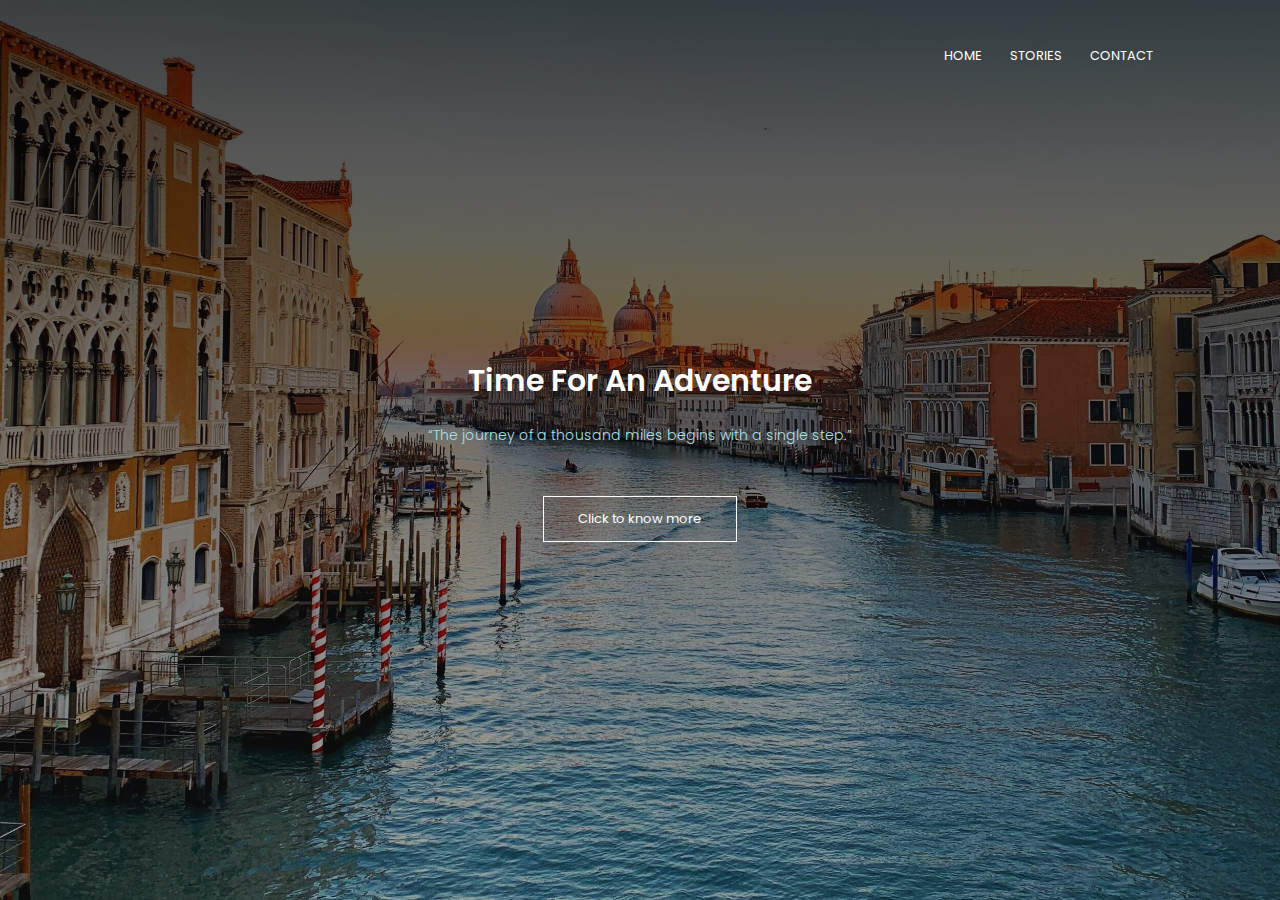
<file: index.html>
<!DOCTYPE>
<html>
<head>
  <!-- Google Tag Manager -->
<script>(function(w,d,s,l,i){w[l]=w[l]||[];w[l].push({'gtm.start':
new Date().getTime(),event:'gtm.js'});var f=d.getElementsByTagName(s)[0],
j=d.createElement(s),dl=l!='dataLayer'?'&l='+l:'';j.async=true;j.src=
'https://www.googletagmanager.com/gtm.js?id='+i+dl;f.parentNode.insertBefore(j,f);
})(window,document,'script','dataLayer','GTM-PMBMNHP');</script>
<!-- End Google Tag Manager -->
<!-- Google tag (gtag.js) -->
<script async src="https://www.googletagmanager.com/gtag/js?id=G-4XF2WC745H"></script>
<script>
  window.dataLayer = window.dataLayer || [];
  function gtag(){dataLayer.push(arguments);}
  gtag('js', new Date());

  gtag('config', 'G-4XF2WC745H');
</script>
</script>
</script>
    <title>Travel and Tourism</title>
    <link rel="stylesheet" href="style1.css" >
    <link rel="preconnect" href="https://fonts.googleapis.com"><link rel="preconnect" href="https://fonts.gstatic.com" crossorigin><link href="https://fonts.googleapis.com/css2?family=Poppins:wght@100;300;500;700;800&display=swap" rel="stylesheet">
</head>
<body>
    <!-- Google Tag Manager (noscript) -->
<noscript><iframe src="https://www.googletagmanager.com/ns.html?id=GTM-PMBMNHP"
height="0" width="0" style="display:none;visibility:hidden"></iframe></noscript>
<!-- End Google Tag Manager (noscript) -->
    <section class="header">
        <nav>
            <a href="index1.html"></a>
            <div class="nav-links">
                <ul>
                    <li><a href="index.html">HOME</a></li>
                    <li><a href="index2.html">STORIES</a></li>
<!--                    <li><a href="">BLOG</a></li>-->
                    <li><a href="contact.html">CONTACT</a></li>
                </ul>
            </div>
        </nav>
        <div class='text-box'>
            <h1>Time For An Adventure</h1>
            <p>“The journey of a thousand miles begins with a single step.”</p>
            <a href="index2.html" class="hero-btn">Click to know more</a>
        </div>
        
    </section>
     
<!--
    ---Stories---

    <section class="stories" >
        <h1>Lets get started</h1>
        <p>Amazing Travel Stories To Read</p>
        <div class="row">
            <div class="stories-col">
                <h3>Tropical Vacations</h3>
                <p>Dont let the summer heat trap you inside your home. Get out and enjoy the tropical season. Here are some travel blogs to inspire you.</p>
                <img src = "images/summer1.jpeg">
            </div>
            <div class="stories-col">
                <h3>Autumn Tales</h3>
                <p>Dont let the summer heat trap you inside your home. Get out and enjoy the tropical season. Here are some travel blogs to inspire you.</p>
                <img src = "images/autumn.jpeg">
            </div>
            <div class="stories-col">
                <h3>Winter Getaway</h3>
                <p>Dont let the summer heat trap you inside your home. Get out and enjoy the tropical season. Here are some travel blogs to inspire you.</p>
                <img src = "images/winter2.jpeg">
            </div>
        </div>
            

        
        
        
        
    </section>
-->

</body>
</html>
</file>
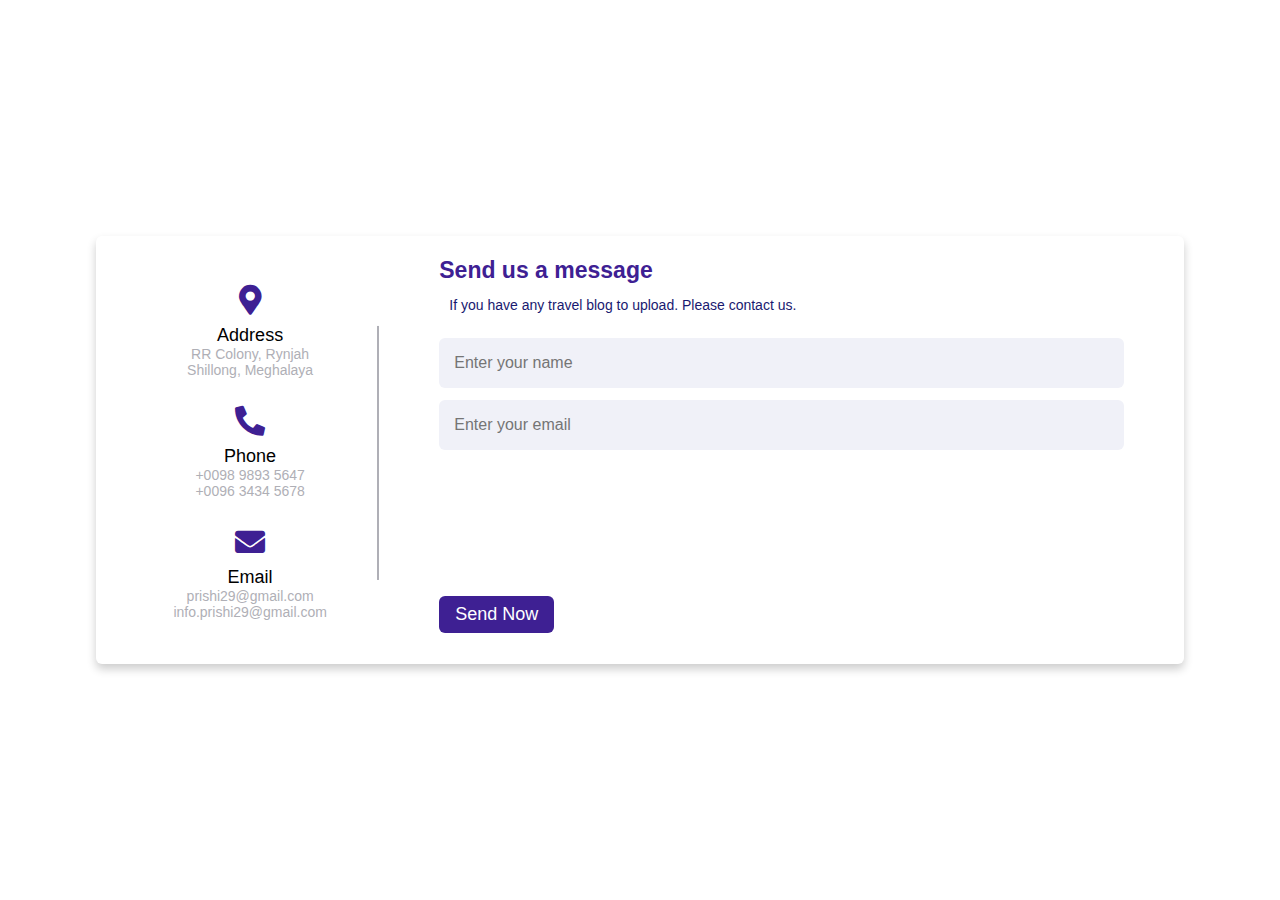
<file: contact.html>
<!DOCTYPE html>
<html lang="en" dir="ltr">
  <head>
    <meta charset="UTF-8">
    <link rel="stylesheet" href="style1.css">
    <link rel="stylesheet" href="https://cdnjs.cloudflare.com/ajax/libs/font-awesome/5.15.2/css/all.min.css"/>
     <meta name="viewport" content="width=device-width, initial-scale=1.0">
   </head>
<body>
  <div class="container">
    <div class="content">
      <div class="left-side">
        <div class="address details">
          <i class="fas fa-map-marker-alt"></i>
          <div class="topic">Address</div>
          <div class="text-one">RR Colony, Rynjah</div>
          <div class="text-two">Shillong, Meghalaya</div>
        </div>
        <div class="phone details">
          <i class="fas fa-phone-alt"></i>
          <div class="topic">Phone</div>
          <div class="text-one">+0098 9893 5647</div>
          <div class="text-two">+0096 3434 5678</div>
        </div>
        <div class="email details">
          <i class="fas fa-envelope"></i>
          <div class="topic">Email</div>
          <div class="text-one">prishi29@gmail.com</div>
          <div class="text-two">info.prishi29@gmail.com</div>
        </div>
      </div>
      <div class="right-side">
        <div class="topic-text">Send us a message</div>
        <p>If you have any travel blog to upload. Please contact us.</p>
      <form action="#">
        <div class="input-box">
          <input type="text" placeholder="Enter your name">
        </div>
        <div class="input-box">
          <input type="text" placeholder="Enter your email">
        </div>
        <div class="input-box message-box">
          
        </div>
        <div class="button">
          <input type="button" value="Send Now" >
        </div>
      </form>
    </div>
    </div>
  </div>
</body>
</html>
</file>
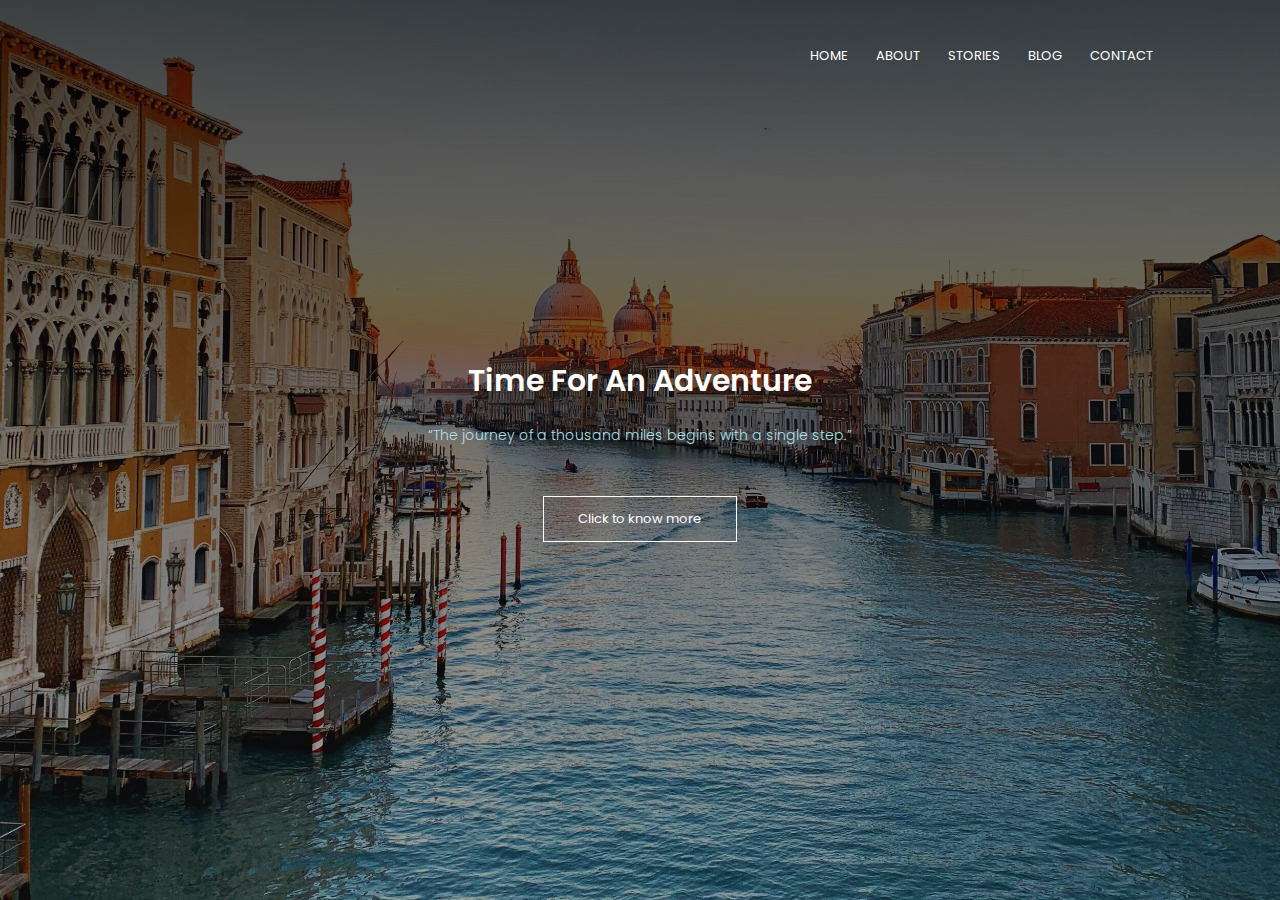
<file: index1.html>
<!DOCTYPE>
<html>
<head>
    <title>Travel and Tourism</title>
    <link rel="stylesheet" href="style1.css" >
    <link rel="preconnect" href="https://fonts.googleapis.com"><link rel="preconnect" href="https://fonts.gstatic.com" crossorigin><link href="https://fonts.googleapis.com/css2?family=Poppins:wght@100;300;500;700;800&display=swap" rel="stylesheet">
</head>
<body>
    <section class="header">
        <nav>
            <a href="index1.html"></a>
            <div class="nav-links">
                <ul>
                    <li><a href="">HOME</a></li>
                    <li><a href="">ABOUT</a></li>
                    <li><a href="index2.html">STORIES</a></li>
                    <li><a href="">BLOG</a></li>
                    <li><a href="">CONTACT</a></li>
                </ul>
            </div>
        </nav>
        <div class='text-box'>
            <h1>Time For An Adventure</h1>
            <p>“The journey of a thousand miles begins with a single step.”</p>
            <a href="index2.html" class="hero-btn">Click to know more</a>
        </div>
        
    </section>
     
<!--
    ---Stories---

    <section class="stories" >
        <h1>Lets get started</h1>
        <p>Amazing Travel Stories To Read</p>
        <div class="row">
            <div class="stories-col">
                <h3>Tropical Vacations</h3>
                <p>Dont let the summer heat trap you inside your home. Get out and enjoy the tropical season. Here are some travel blogs to inspire you.</p>
                <img src = "images/summer1.jpeg">
            </div>
            <div class="stories-col">
                <h3>Autumn Tales</h3>
                <p>Dont let the summer heat trap you inside your home. Get out and enjoy the tropical season. Here are some travel blogs to inspire you.</p>
                <img src = "images/autumn.jpeg">
            </div>
            <div class="stories-col">
                <h3>Winter Getaway</h3>
                <p>Dont let the summer heat trap you inside your home. Get out and enjoy the tropical season. Here are some travel blogs to inspire you.</p>
                <img src = "images/winter2.jpeg">
            </div>
        </div>
            

        
        
        
        
    </section>
-->

</body>
</html>
</file>
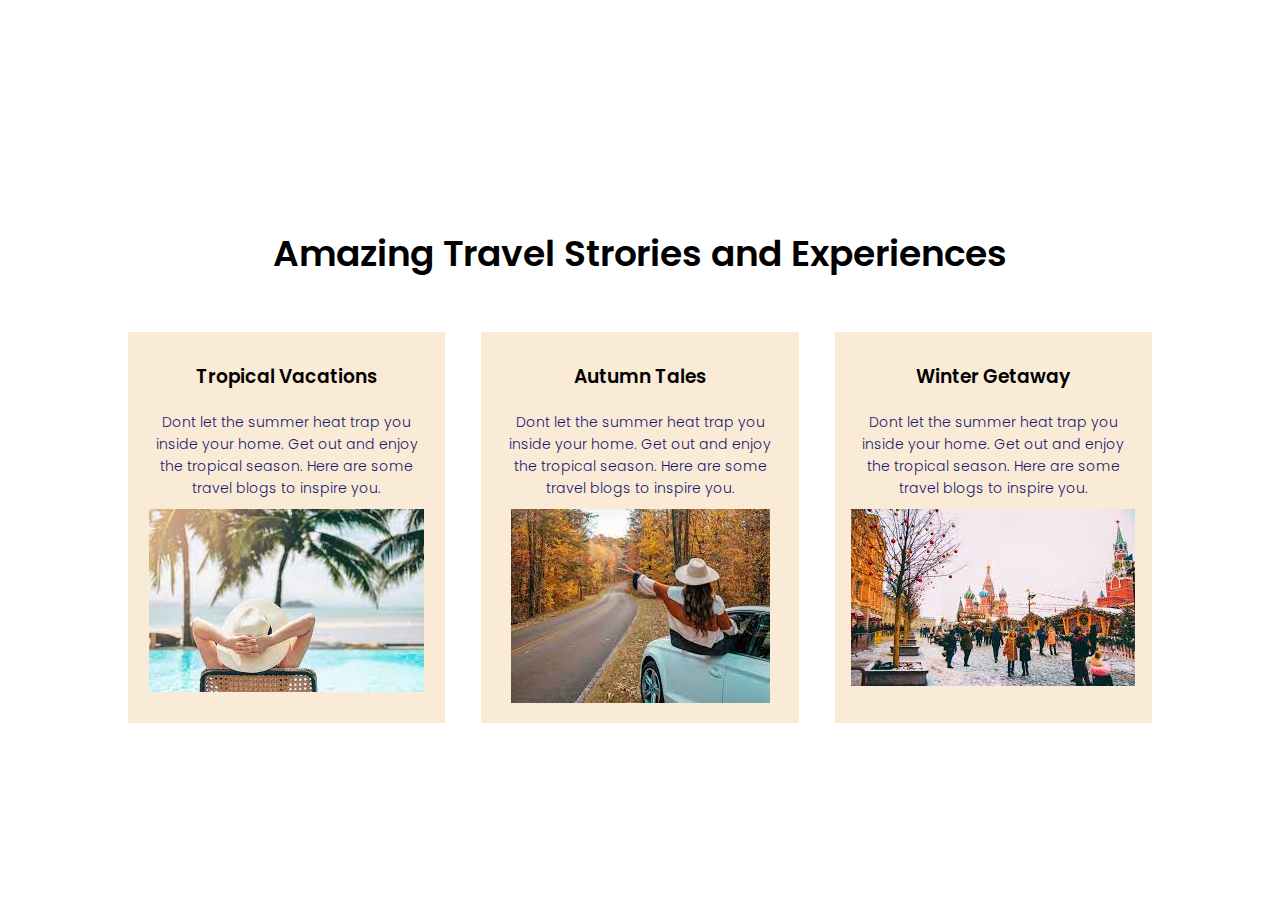
<file: index2.html>
<html>
    <head>
        <title>Stories</title>
        <link rel="stylesheet" href="style1.css" >
        <link rel="preconnect" href="https://fonts.googleapis.com"><link rel="preconnect" href="https://fonts.gstatic.com" crossorigin><link href="https://fonts.googleapis.com/css2?family=Poppins:wght@100;300;500;700;800&display=swap" rel="stylesheet">
    </head>
    <section class="stories" >
        <h1>Amazing Travel Strories and Experiences</h1>
        <div class="row">
            <div class="stories-col" onclick=location.href='index3.html'>
                <h3>Tropical Vacations</h3>
                <p>Dont let the summer heat trap you inside your home. Get out and enjoy the tropical season. Here are some travel blogs to inspire you.</p>
                <img src = "images/summer1.jpeg">
            </div>
            <div class="stories-col" onclick=location.href='index4.html'>
                <h3>Autumn Tales</h3>
                <p>Dont let the summer heat trap you inside your home. Get out and enjoy the tropical season. Here are some travel blogs to inspire you.</p>
                <img src = "images/autumn.jpeg">
            </div>
            <div class="stories-col" onclick=location.href='index5.html'>
                <h3>Winter Getaway</h3>
                <p>Dont let the summer heat trap you inside your home. Get out and enjoy the tropical season. Here are some travel blogs to inspire you.</p>
                <img src = "images/winter2.jpeg">
            </div>
        </div>
    </section>
</html>
</file>
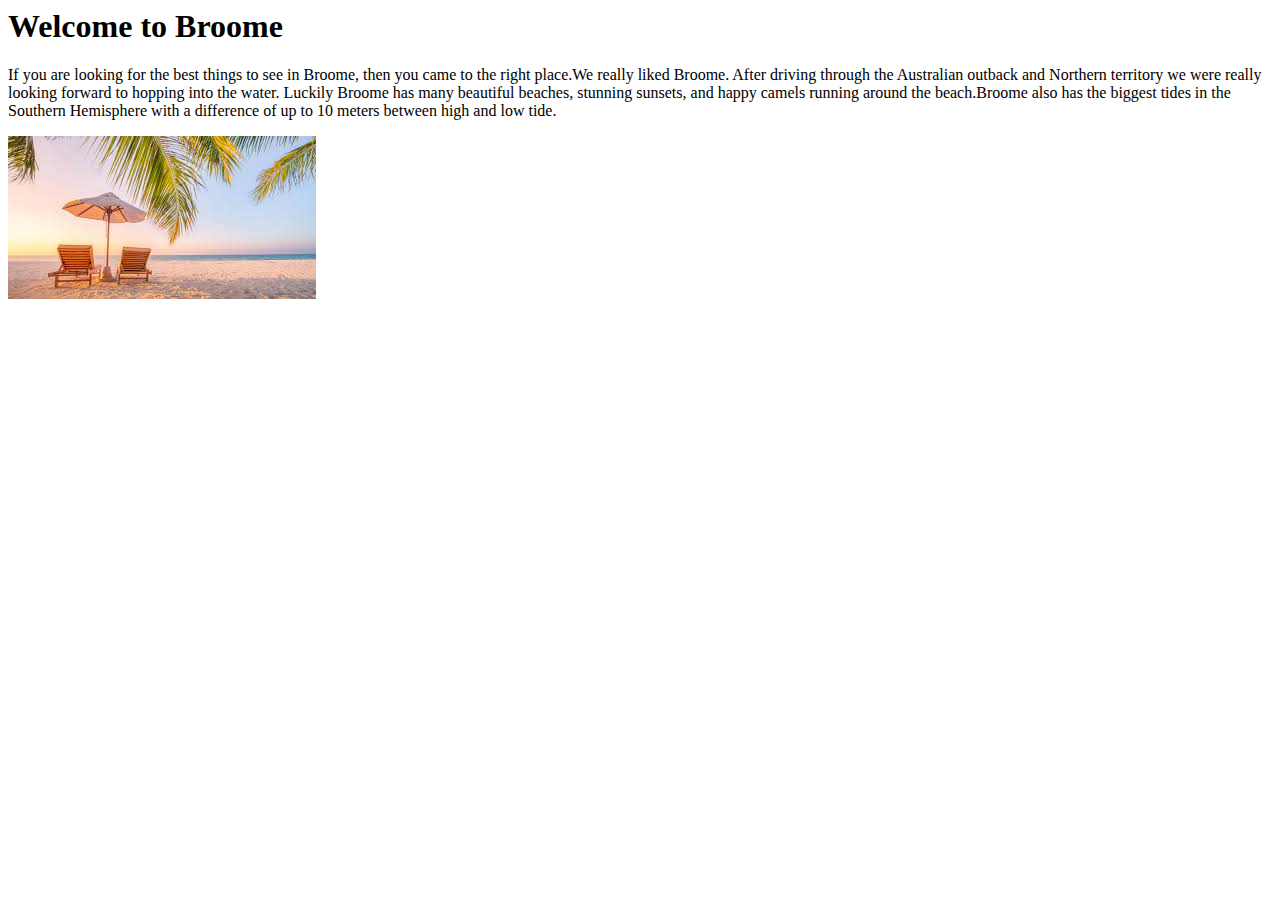
<file: index3.html>
<html>
    <head>
        <title>Summer</title>
    </head>
    <body>
        <h1>Welcome to Broome</h1>
        <p>If you are looking for the best things to see in Broome, then you came to the right place.We really liked Broome. After driving through the Australian outback and Northern territory we were really looking forward to hopping into the water. Luckily Broome has many beautiful beaches, stunning sunsets, and happy camels running around the beach.Broome also has the biggest tides in the Southern Hemisphere with a difference of up to 10 meters between high and low tide. </p>
        <img src="images/beach.jpeg">
    </body>
</html>
</file>
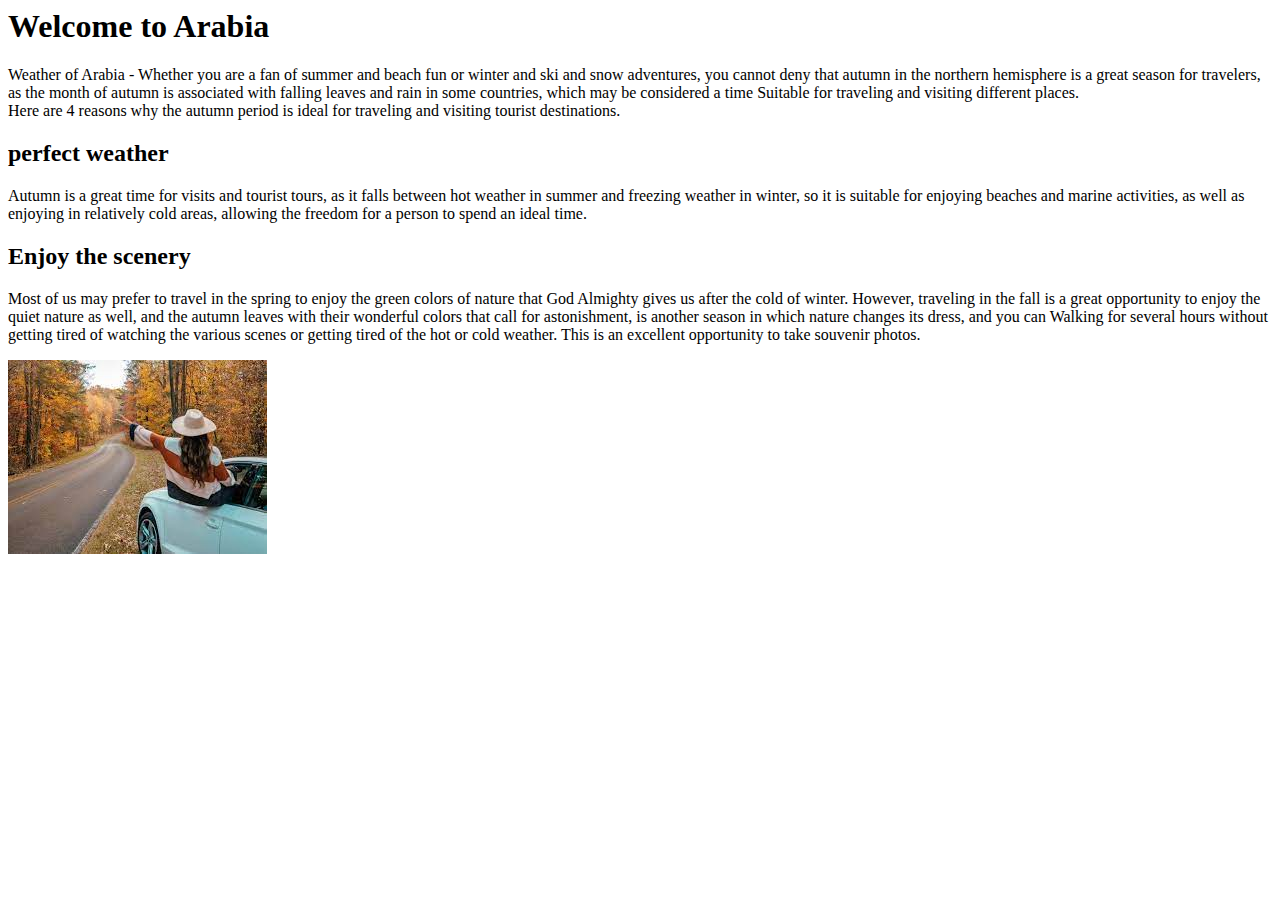
<file: index4.html>
<html>
    <head>
        <title>Summer</title>
    </head>
    <body>
        <section class="autumn" >
            <h1>Welcome to Arabia</h1>
            <p>Weather of Arabia - Whether you are a fan of summer and beach fun or winter and ski and snow adventures, you cannot deny that autumn in the northern hemisphere is a great season for travelers, as the month of autumn is associated with falling leaves and rain in some countries, which may be considered a time Suitable for traveling and visiting different places.<br>Here are 4 reasons why the autumn period is ideal for traveling and visiting tourist destinations.</p>
            <h2>perfect weather</h2>
            <p>Autumn is a great time for visits and tourist tours, as it falls between hot weather in summer and freezing weather in winter, so it is suitable for enjoying beaches and marine activities, as well as enjoying in relatively cold areas, allowing the freedom for a person to spend an ideal time.</p>
            <h2>Enjoy the scenery</h2>
            <p>Most of us may prefer to travel in the spring to enjoy the green colors of nature that God Almighty gives us after the cold of winter. However, traveling in the fall is a great opportunity to enjoy the quiet nature as well, and the autumn leaves with their wonderful colors that call for astonishment, is another season in which nature changes its dress, and you can Walking for several hours without getting tired of watching the various scenes or getting tired of the hot or cold weather. This is an excellent opportunity to take souvenir photos.</p>
            <img src="images/autumn.jpeg">
        </section>
    </body>
</html>
</file>
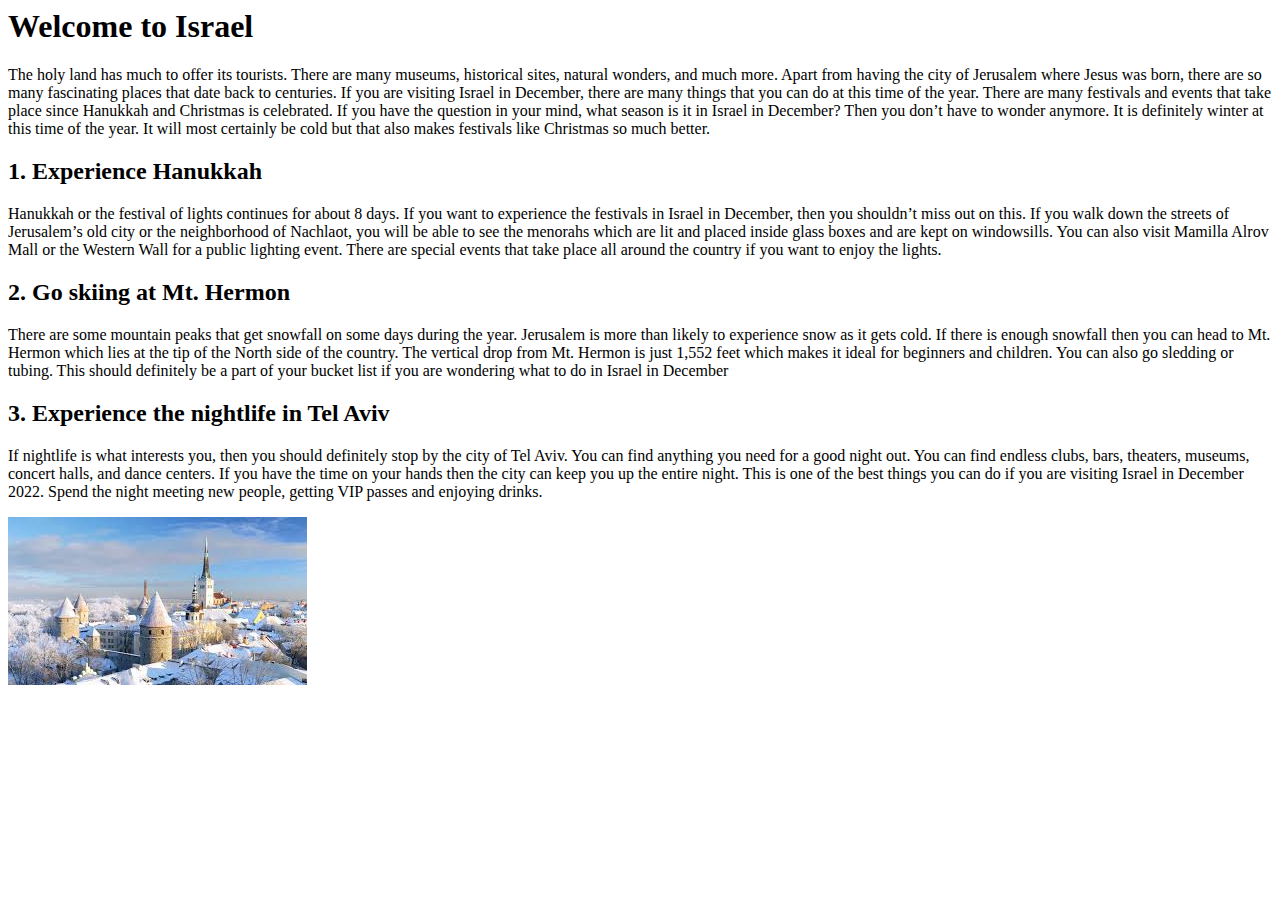
<file: index5.html>
<html>
    <head>
        <title>Winter</title>
    </head>
    <body>
        <section class="winter" >
            <h1>Welcome to Israel</h1>
            <p>The holy land has much to offer its tourists. There are many museums, historical sites, natural wonders, and much more. Apart from having the city of Jerusalem where Jesus was born, there are so many fascinating places that date back to centuries. If you are visiting Israel in December, there are many things that you can do at this time of the year. There are many festivals and events that take place since Hanukkah and Christmas is celebrated. If you have the question in your mind, what season is it in Israel in December? Then you don’t have to wonder anymore. It is definitely winter at this time of the year. It will most certainly be cold but that also makes festivals like Christmas so much better.</p>
            <h2>1. Experience Hanukkah</h2>
            <p>Hanukkah or the festival of lights continues for about 8 days. If you want to experience the festivals in Israel in December, then you shouldn’t miss out on this. If you walk down the streets of Jerusalem’s old city or the neighborhood of Nachlaot, you will be able to see the menorahs which are lit and placed inside glass boxes and are kept on windowsills. You can also visit Mamilla Alrov Mall or the Western Wall for a public lighting event. There are special events that take place all around the country if you want to enjoy the lights.</p>
            <h2>2. Go skiing at Mt. Hermon</h2>
            <p>There are some mountain peaks that get snowfall on some days during the year. Jerusalem is more than likely to experience snow as it gets cold. If there is enough snowfall then you can head to Mt. Hermon which lies at the tip of the North side of the country. The vertical drop from Mt. Hermon is just 1,552 feet which makes it ideal for beginners and children. You can also go sledding or tubing. This should definitely be a part of your bucket list if you are wondering what to do in Israel in December</p>
            <h2>3. Experience the nightlife in Tel Aviv</h2>
            <p>If nightlife is what interests you, then you should definitely stop by the city of Tel Aviv. You can find anything you need for a good night out. You can find endless clubs, bars, theaters, museums, concert halls, and dance centers. If you have the time on your hands then the city can keep you up the entire night. This is one of the best things you can do if you are visiting Israel in December 2022. Spend the night meeting new people, getting VIP passes and enjoying drinks.</p>
            <img src="images/winter.jpeg">
        </section>
    </body>
</html>
</file>
<file: style1.css>
*{
    margin:0;
    padding:0;
    font-family: 'Poppins', sans-serif;
}
.header{
    min-height: 100vh;
    width: 100%;
    background-image:linear-gradient(rgba(0,0,0,0.75),rgba(0,0,0,0.25)),url(images/Venice.jpeg);
    background-position: center;
    background-size: cover;
    position: relative;
}
nav{
    display:flex;
    padding: 3% 9%;
    justify-content: space-between;
    align-items: center;
}

.nav-links{
    flex:1;
    text-align: right;
    
}
.nav-links ul li{
    list-style: none;
    display: inline-block;
    padding: 8px 12px;
    position: relative;
}

.nav-links ul li a{
    color: #fff;
    text-decoration: none;
    font-size: 13px;
}

.nav-links ul li::after{
    content: '';
    width:0%;
    height:2px;
    background:coral;
    display:flex;
    margin: auto;
    transition:0.5s;
}

.nav-links ul li:hover::after{
    width: 100%;
}

.text-box{
    width:90%;
    color:#fff;
    position:absolute;
    top:50%;
    left:50%;
    transform:translate(-50%,-50%);
    text-align:center;
}

.text-box h1{
    font-size: 30px;
}

.text-box p{
    margin: 10px 0 40px;
    font-size: 14px;
    color:powderblue;
}

.hero-btn{
    display: inline-block;
    text-decoration: none;
    color: white;
    border: 1px solid #fff;
    padding: 12px 34px;
    font-size: 13px;
    background: transparent;
    position: relative;
    cursor: pointer;
}

.hero-btn:hover{
    border: 1px solid coral;
    background: coral;
    transition: 1s;
}

/*----Stories-----*/
.stories{
    width: 80%;
    margin: auto;
    text-align: center;
    padding-top: 100px;
}

h1{
    font-size: 36px;
    font-weight: 600;
}

p{
    color: midnightblue;
    font-size: 14px;
    font-weight:300;
    line-height: 22px;
    padding: 10px;          
}

.row{
    margin-top: 5%;
    display: flex;
    justify-content: space-between;
}
.stories-col{
    flex-basis: 31%;
    background: AntiqueWhite;
    border-radius:none;
    margin-bottom: 5%;
    padding: 20px 12px;
    box-sizing: border-box;
    transition: 0.3s;
}

h3{
    text-align: center;
    font-weight: 600;
    margin: 10px 0;
}

.stories-col:hover{
    box-shadow: 0px 0px 20px 0px rgba(0,0,0,0.2);
}

@import url('https://fonts.googleapis.com/css2?family=Poppins:wght@200;300;400;500;600;700&display=swap');
*{
  margin: 0;
  padding: 0;
  box-sizing: border-box;
  font-family: "Poppins" , sans-serif;
}
body{
  min-height: 100vh;
  width: 100%;
  background: white;
  display: flex;
  align-items: center;
  justify-content: center;
}
.container{
  width: 85%;
  background: #fff;
  border-radius: 6px;
  padding: 20px 60px 30px 40px;
  box-shadow: 0 5px 10px rgba(0, 0, 0, 0.2);
}
.container .content{
  display: flex;
  align-items: center;
  justify-content: space-between;
}
.container .content .left-side{
  width: 25%;
  height: 100%;
  display: flex;
  flex-direction: column;
  align-items: center;
  justify-content: center;
  margin-top: 15px;
  position: relative;
}
.content .left-side::before{
  content: '';
  position: absolute;
  height: 70%;
  width: 2px;
  right: -15px;
  top: 50%;
  transform: translateY(-50%);
  background: #afafb6;
}
.content .left-side .details{
  margin: 14px;
  text-align: center;
}
.content .left-side .details i{
  font-size: 30px;
  color: #3e2093;
  margin-bottom: 10px;
}
.content .left-side .details .topic{
  font-size: 18px;
  font-weight: 500;
}
.content .left-side .details .text-one,
.content .left-side .details .text-two{
  font-size: 14px;
  color: #afafb6;
}
.container .content .right-side{
  width: 75%;
  margin-left: 75px;
}
.content .right-side .topic-text{
  font-size: 23px;
  font-weight: 600;
  color: #3e2093;
}
.right-side .input-box{
  height: 50px;
  width: 100%;
  margin: 12px 0;
}
.right-side .input-box input,
.right-side .input-box textarea{
  height: 100%;
  width: 100%;
  border: none;
  outline: none;
  font-size: 16px;
  background: #F0F1F8;
  border-radius: 6px;
  padding: 0 15px;
  resize: none;
}
.right-side .message-box{
  min-height: 110px;
}
.right-side .input-box textarea{
  padding-top: 6px;
}
.right-side .button{
  display: inline-block;
  margin-top: 12px;
}
.right-side .button input[type="button"]{
  color: #fff;
  font-size: 18px;
  outline: none;
  border: none;
  padding: 8px 16px;
  border-radius: 6px;
  background: #3e2093;
  cursor: pointer;
  transition: all 0.3s ease;
}
.button input[type="button"]:hover{
  background: #5029bc;
}

@media (max-width: 950px) {
  .container{
    width: 90%;
    padding: 30px 40px 40px 35px ;
  }
  .container .content .right-side{
   width: 75%;
   margin-left: 55px;
}
}
@media (max-width: 820px) {
  .container{
    margin: 40px 0;
    height: 100%;
  }
  .container .content{
    flex-direction: column-reverse;
  }
 .container .content .left-side{
   width: 100%;
   flex-direction: row;
   margin-top: 40px;
   justify-content: center;
   flex-wrap: wrap;
 }
 .container .content .left-side::before{
   display: none;
 }
 .container .content .right-side{
   width: 100%;
   margin-left: 0;
 }
}
</file>
